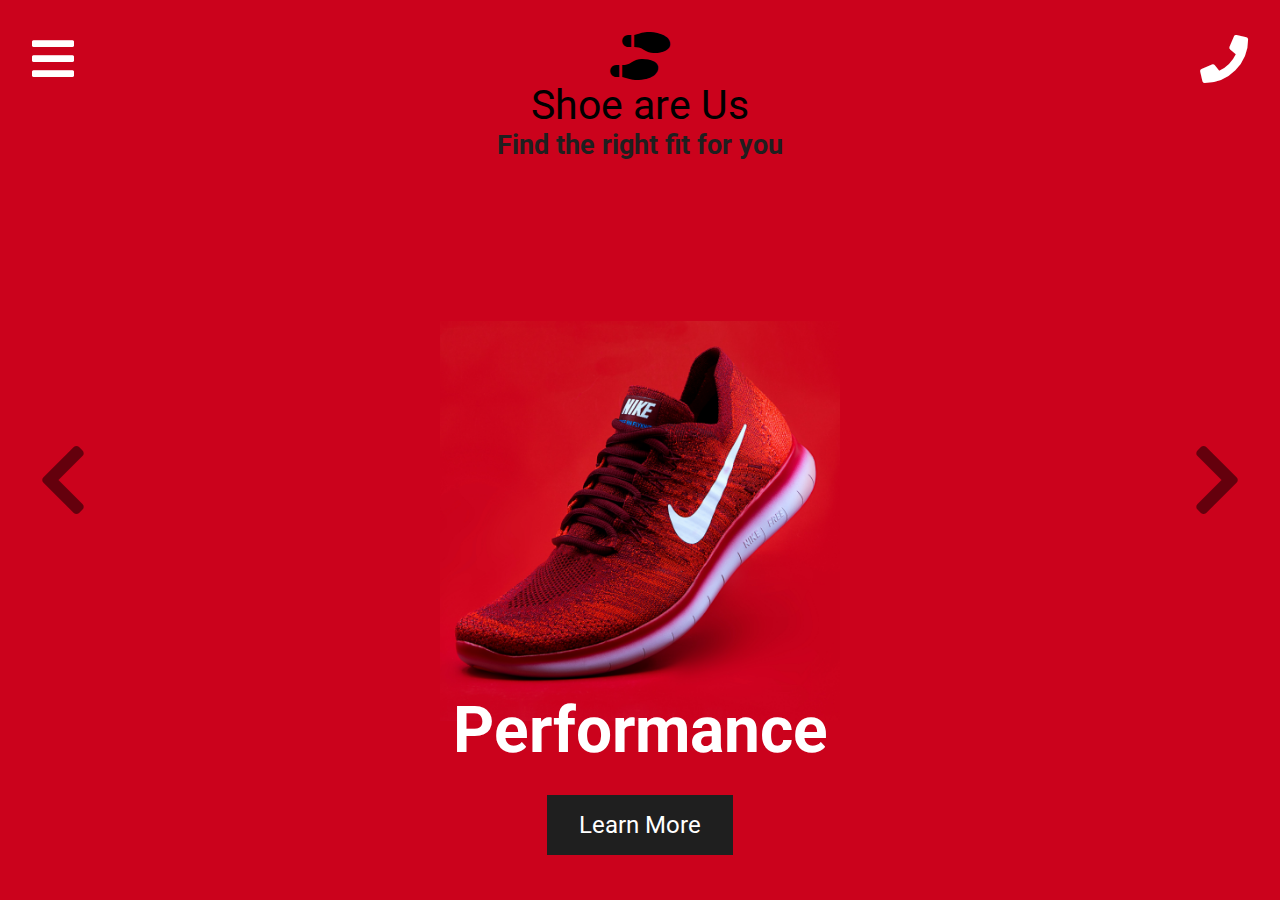
<file: Shoes-Footwear/index.html>
<!DOCTYPE html>
<html lang="en">
    <head>
        <meta charset="UTF-8" />
        <meta name="viewport" content="width=device-width, initial-scale=1.0" />
        <title>Footwear</title>
        <link
            rel="stylesheet"
            href="https://cdnjs.cloudflare.com/ajax/libs/font-awesome/5.14.0/css/all.min.css"
        />
        <link rel="stylesheet" href="style.css" />
        <script src="script.js" defer></script>
    </head>
    <body>
        <a href="#" class="hamburger">
            <i class="fas fa-bars"></i>
        </a>

        <a href="#" class="phone"><i class="fas fa-phone"></i></a>

        <div class="logo">
            <i class="fas fa-shoe-prints"></i>
            <h2>Shoe are Us</h2>
            <p>Find the right fit for you</p>
        </div>

        <div class="carousel-container">
            <div class="carousel" id="carousel">
                <div class="slide" data-bg="cb021c">
                    <img src="images/shoe-1.jpg" alt="shoe-1" />
                    <h1>Performance</h1>
                    <a href="#">Learn More</a>
                </div>
                <div class="slide" data-bg="E0E1E3">
                    <img src="images/shoe-2.jpg" alt="shoe-2" />
                    <h1>Design</h1>
                    <a href="#">Learn More</a>
                </div>
                <div class="slide" data-bg="F6F7F9">
                    <img src="images/shoe-3.jpg" alt="shoe-3" />
                    <h1>Comodity</h1>
                    <a href="#">Learn More</a>
                </div>
                <div class="slide" data-bg="3F4346">
                    <img src="images/shoe-4.jpg" alt="shoe-4" />
                    <h1>Lightness</h1>
                    <a href="#">Learn More</a>
                </div>
            </div>

            <button id="left" class="left-arrow arrow">
                <i class="fas fa-chevron-left"></i>
            </button>
            <button id="right" class="right-arrow arrow">
                <i class="fas fa-chevron-right"></i>
            </button>

            <div class="progress"></div>
        </div>
    </body>
</html>
</file>
<file: Shoes-Footwear/style.css>
@import url("https://fonts.googleapis.com/css2?family=Roboto:wght@300;400;500;700;900&display=swap");

* {
    box-sizing: border-box;
}

body {
    background-color: #cb021c;
    font-family: "Roboto", sans-serif;
    margin: 0;
    transition: background 0.4s ease-in-out;
}

a {
    color: white;
    text-decoration: none;
}

.hamburger {
    position: fixed;
    top: 2rem;
    left: 2rem;
    font-size: 3rem;
}

.phone {
    position: fixed;
    top: 2rem;
    right: 2rem;
    font-size: 3rem;
}

.logo {
    color: black;
    font-size: 1.7rem;
    margin: 2rem 0;
    text-align: center;
}

.logo i {
    font-size: 3rem;
}

.logo h2 {
    font-weight: normal;
    margin: 0;
}

.logo p {
    color: #1f1f1f;
    font-weight: bold;
    margin: 0;
}

.carousel-container {
    overflow: hidden;
    position: relative;
    height: 60vh;
    width: 100vw;
    margin-top: 10rem;
}

.carousel {
    display: flex;
    position: absolute;
    left: 0;
    top: 0;
    transform: translateX(0);
    transition: transform 0.4s ease-in-out;
}

.slide {
    width: 100vw;
    text-align: center;
}

.slide img {
    object-fit: cover;
    height: 400px;
    width: 400px;
}

.slide h1 {
    color: white;
    font-size: 4rem;
    margin-top: -2rem;
}

.slide a {
    background-color: #1f1f1f;
    padding: 1rem 2rem;
    font-size: 1.5rem;
}

.arrow {
    background-color: transparent;
    border: 0;
    cursor: pointer;
    position: absolute;
    top: 30%;
    transform: translateY(-50%);
    font-size: 5rem;
    color: black;
    opacity: 0.5;
}

.left-arrow {
    left: 2rem;
}

.right-arrow {
    right: 2rem;
}
</file>
